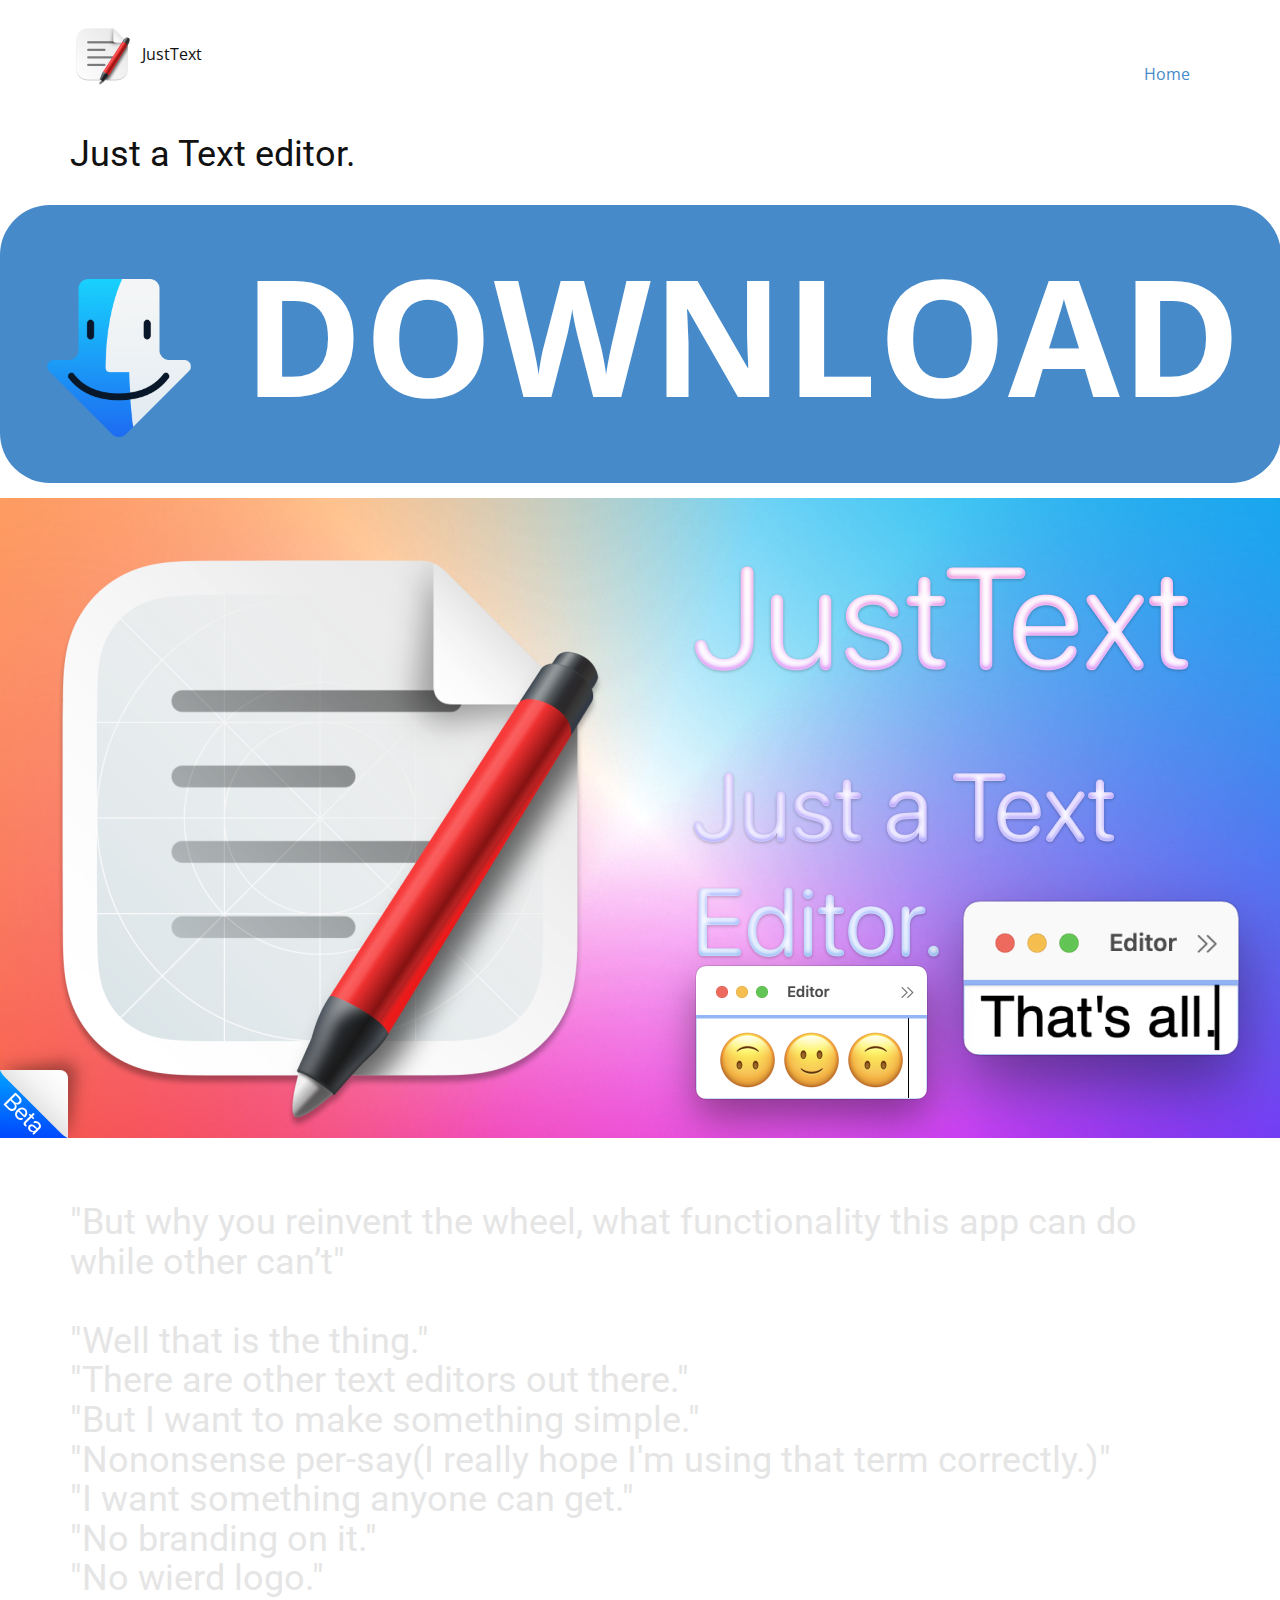
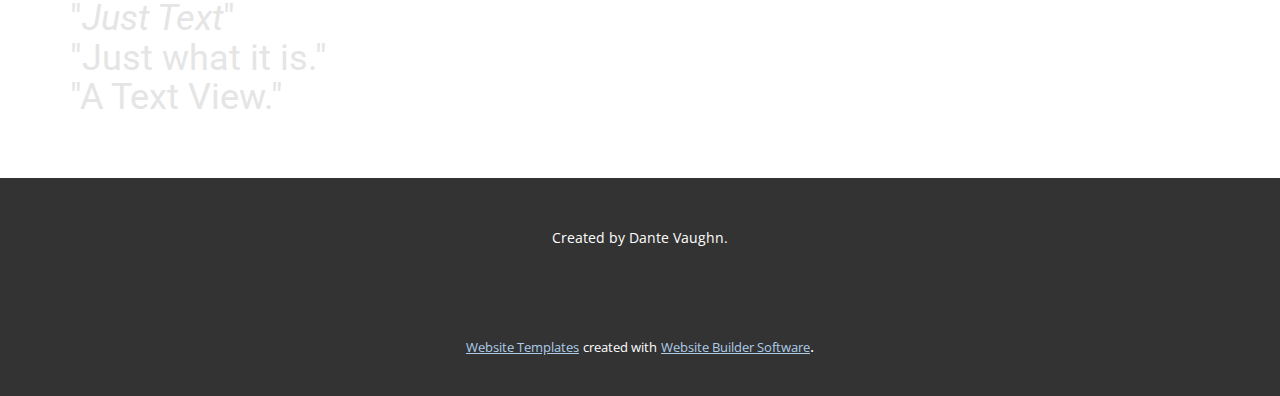
<file: index.html>
<!DOCTYPE html>
<html style="font-size: 16px;">
  <head>
    <link href=”https://squid4572.github.io/JustText-Website/images/apple-touch-icon.png" rel="apple-touch-icon" />
    <link href="https://squid4572.github.io/JustText-Website/images/apple-touch-icon-152x152.png" rel="apple-touch-icon" sizes="152x152" />
    <link href="https://squid4572.github.io/JustText-Website/images/apple-touch-icon-167x167.png" rel="apple-touch-icon" sizes="167x167" />
    <link href="https://squid4572.github.io/JustText-Website/images/apple-touch-icon-180x180.png" rel="apple-touch-icon" sizes="180x180" />
    <meta name="viewport" content="width=device-width, initial-scale=1.0">
    <meta charset="utf-8">
    <meta name="keywords" content="Just a Text editor., &amp;quot;But why you reinvent the wheel, what functionality this app can do while other can’t&amp;quot;&amp;quot;Well that is the thing.&amp;quot;&amp;quot;There are other text editors out there.&amp;quot;&amp;quot;But I want to make something simple.&amp;quot;&amp;quot;Nononsense per-say(I really hope I&amp;apos;m using that term correctly.)&amp;quot;&amp;quot;I want something anyone can get.&amp;quot;&amp;quot;No branding on it.&amp;quot;&amp;quot;No wierd logo.&amp;quot;&amp;quot;Just Text&amp;quot;&amp;quot;Just what it is.&amp;quot;&amp;quot;A Text View.&amp;quot;">
    <meta name="description" content="">
    <meta name="page_type" content="np-template-header-footer-from-plugin">
    <title>Home</title>
    <link rel="stylesheet" href="nicepage.css" media="screen">
<link rel="stylesheet" href="Home.css" media="screen">
    <script class="u-script" type="text/javascript" src="jquery.js" defer=""></script>
    <script class="u-script" type="text/javascript" src="nicepage.js" defer=""></script>
    <meta name="generator" content="Nicepage 4.2.6, nicepage.com">
    <link id="u-theme-google-font" rel="stylesheet" href="https://fonts.googleapis.com/css?family=Roboto:100,100i,300,300i,400,400i,500,500i,700,700i,900,900i|Open+Sans:300,300i,400,400i,600,600i,700,700i,800,800i">
    
    
    
    
    
    <script type="application/ld+json">{
		"@context": "http://schema.org",
		"@type": "Organization",
		"name": "",
		"logo": "images/JustText.png"
}</script>
    <meta name="theme-color" content="#478ac9">
    <meta property="og:title" content="Home">
    <meta property="og:type" content="website">
  </head>
  <body data-home-page="Home.html" data-home-page-title="Home" class="u-body"><header class="u-clearfix u-header u-header" id="sec-ebd2"><div class="u-clearfix u-sheet u-sheet-1">
        <a href="https://github.com/Squid4572/JustText/releases" class="u-image u-logo u-image-1" data-image-width="1024" data-image-height="1024">
          <img src="images/JustText.png" class="u-logo-image u-logo-image-1">
        </a>
        <p class="u-text u-text-default u-text-1">JustText</p>
        <nav class="u-menu u-menu-dropdown u-offcanvas u-menu-1">
          <div class="menu-collapse" style="font-size: 1rem; letter-spacing: 0px;">
            <a class="u-button-style u-custom-left-right-menu-spacing u-custom-padding-bottom u-custom-top-bottom-menu-spacing u-nav-link u-text-active-palette-1-base u-text-hover-palette-2-base" href="#">
              <svg viewBox="0 0 24 24"><use xmlns:xlink="http://www.w3.org/1999/xlink" xlink:href="#menu-hamburger"></use></svg>
              <svg version="1.1" xmlns="http://www.w3.org/2000/svg" xmlns:xlink="http://www.w3.org/1999/xlink"><defs><symbol id="menu-hamburger" viewBox="0 0 16 16" style="width: 16px; height: 16px;"><rect y="1" width="16" height="2"></rect><rect y="7" width="16" height="2"></rect><rect y="13" width="16" height="2"></rect>
</symbol>
</defs></svg>
            </a>
          </div>
          <div class="u-custom-menu u-nav-container">
            <ul class="u-nav u-unstyled u-nav-1"><li class="u-nav-item"><a class="u-button-style u-nav-link u-text-active-palette-1-base u-text-hover-palette-2-base" href="https://Squid4572.github.io/JustText-Website/Home.html" style="padding: 10px 20px;">Home</a>
</li></ul>
          </div>
          <div class="u-custom-menu u-nav-container-collapse">
            <div class="u-black u-container-style u-inner-container-layout u-opacity u-opacity-95 u-sidenav">
              <div class="u-inner-container-layout u-sidenav-overflow">
                <div class="u-menu-close"></div>
                <ul class="u-align-center u-nav u-popupmenu-items u-unstyled u-nav-2"><li class="u-nav-item"><a class="u-button-style u-nav-link" href="https://Squid4572.github.io/JustText-Website/Home.html" style="padding: 10px 20px;">Home</a>
</li></ul>
              </div>
            </div>
            <div class="u-black u-menu-overlay u-opacity u-opacity-70"></div>
          </div>
        </nav>
      </div></header>
    <section class="u-clearfix u-section-1" id="sec-0f1a">
      <div class="u-clearfix u-sheet u-valign-middle u-sheet-1">
        <h2 class="u-text u-text-default u-text-1">Just a Text editor.<br>
        </h2>
      </div>
    </section>
    <section class="u-clearfix u-section-2" id="sec-4099">
      <div class="u-clearfix u-sheet u-valign-middle u-sheet-1">
        <a href="https://github.com/Squid4572/JustText/releases" class="u-active-palette-1-dark-1 u-btn u-btn-round u-button-style u-hidden-md u-hidden-sm u-hidden-xs u-hover-palette-1-light-1 u-palette-1-base u-radius-50 u-text-active-grey-25 u-text-hover-grey-10 u-btn-1"><span class="u-file-icon u-icon u-icon-1"><img src="images/3580085.png" alt=""></span>&nbsp;Download
        </a>
      </div>
    </section>
    <section class="u-clearfix u-image u-image-contain u-section-3" id="sec-1d79" data-image-width="1280" data-image-height="640">
      <div class="u-clearfix u-sheet u-valign-top u-sheet-1"></div>
    </section>
    <section class="u-clearfix u-section-4" id="carousel_ec80">
      <div class="u-clearfix u-sheet u-sheet-1">
        <h2 class="u-text u-text-default u-text-1">
          <br>
          <span class="u-text-grey-10">"But why you reinvent the wheel, what functionality this app can do while other can’t"<br>
            <br>"Well that is the thing."<br>"There are other text editors out there."<br>"But I want to make something simple."<br>"Nononsense per-say(I really hope I'm using that term correctly.)"<br>"I want something anyone can get."<br>"No branding on it."<br>"No wierd logo."<br>"<span style="font-style: italic;">Just Text</span>"<br>"Just what it is."<br>"A Text View."
          </span>
          <br>
        </h2>
      </div>
    </section>
    
    
    <footer class="u-align-center u-clearfix u-footer u-grey-80 u-footer" id="sec-05fe"><div class="u-clearfix u-sheet u-sheet-1">
        <p class="u-small-text u-text u-text-variant u-text-1">Created by Dante Vaughn.<br>
        </p>
      </div></footer>
    <section class="u-backlink u-clearfix u-grey-80">
      <a class="u-link" href="https://nicepage.com/website-templates" target="_blank">
        <span>Website Templates</span>
      </a>
      <p class="u-text">
        <span>created with</span>
      </p>
      <a class="u-link" href="" target="_blank">
        <span>Website Builder Software</span>
      </a>. 
    </section>
  </body>
</html>
</file>
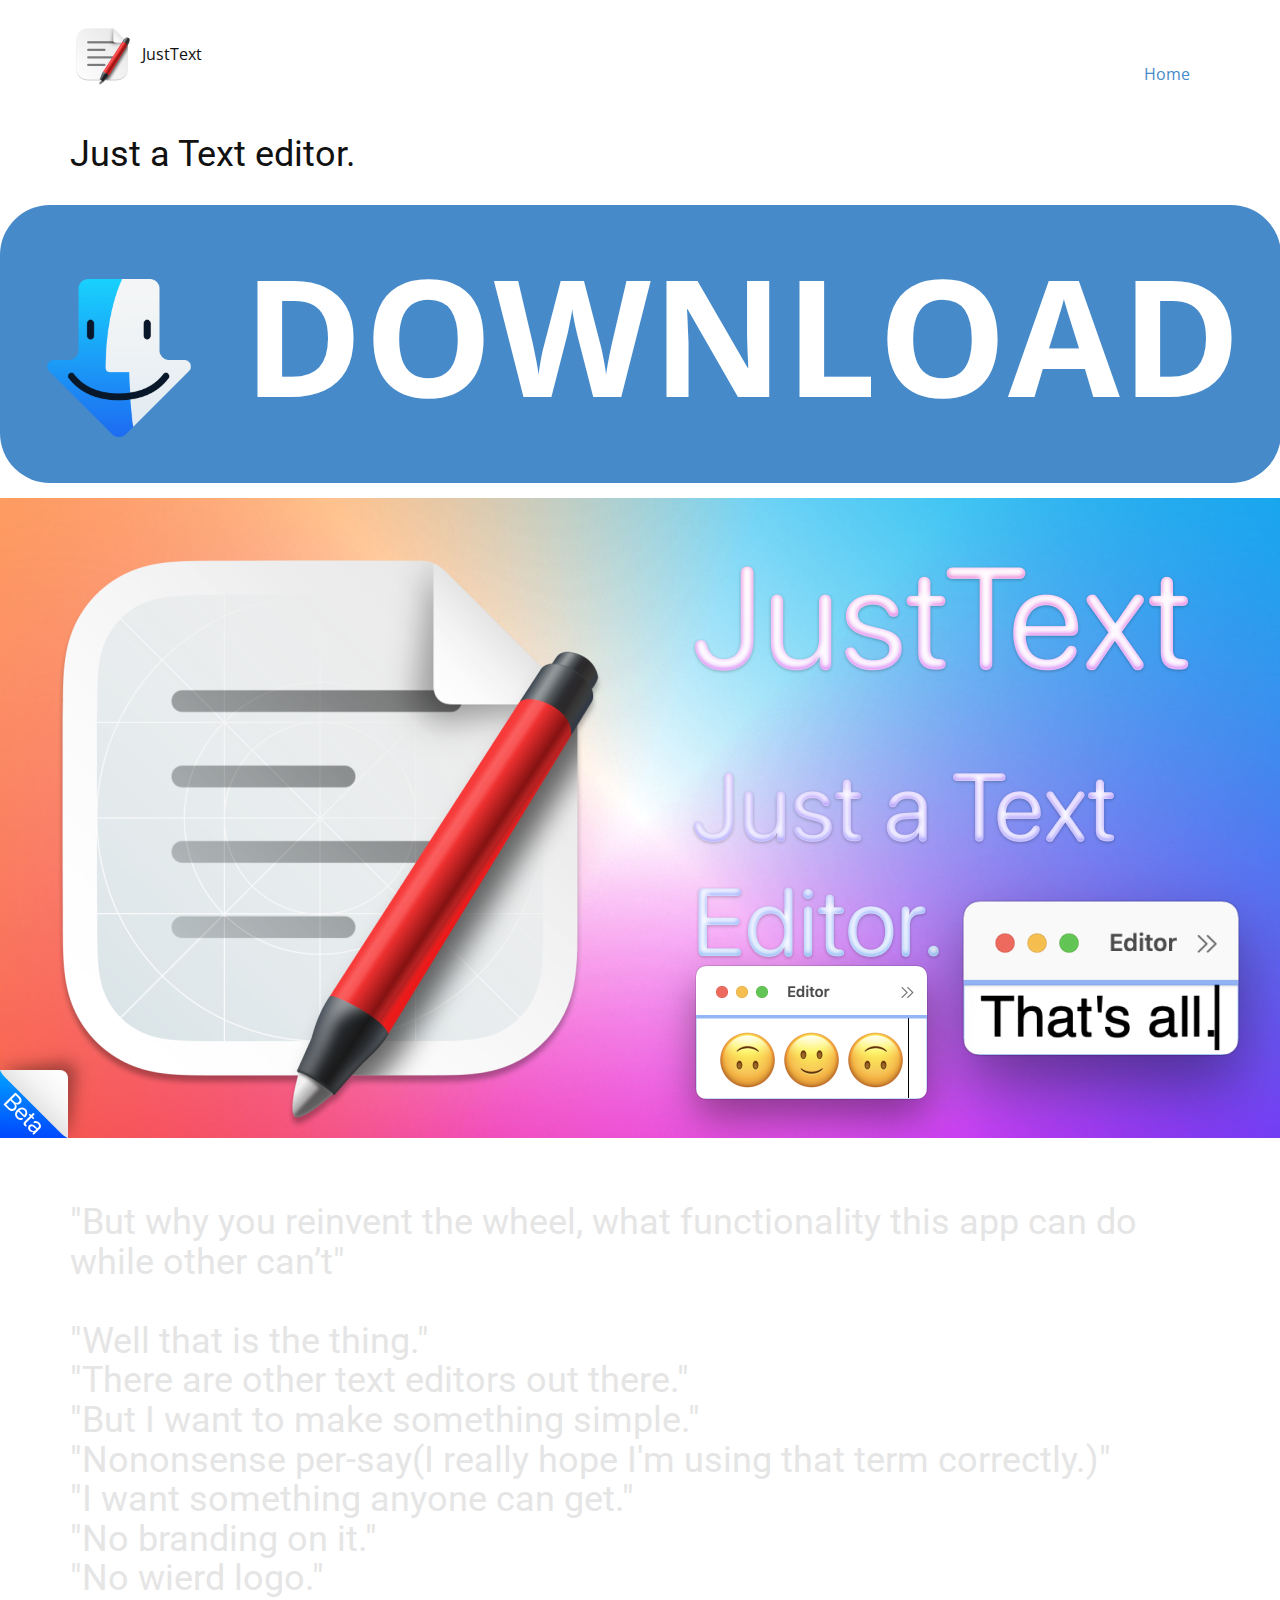
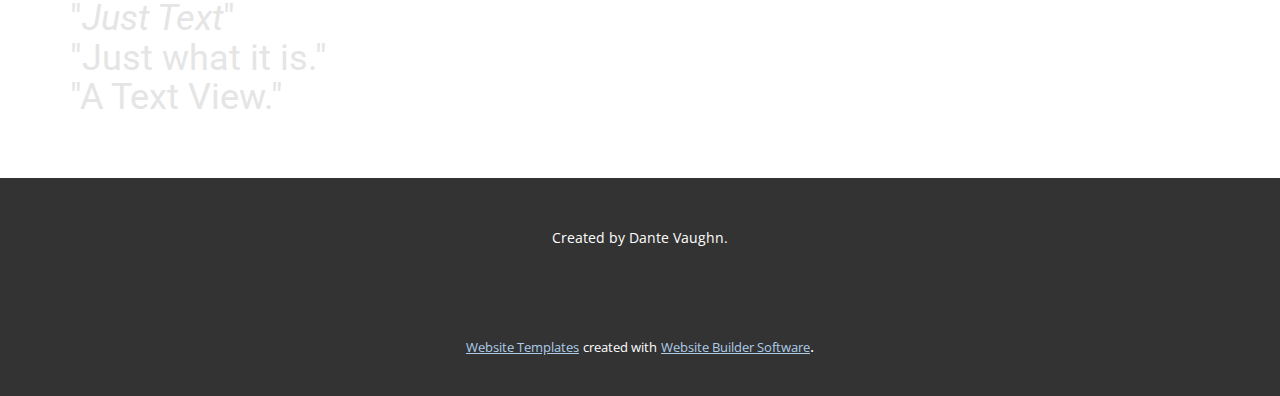
<file: Home.html>
<!DOCTYPE html>
<html style="font-size: 16px;">
  <head>
    <link href=”https://squid4572.github.io/JustText-Website/images/apple-touch-icon.png" rel="apple-touch-icon" />
    <link href="https://squid4572.github.io/JustText-Website/images/apple-touch-icon-152x152.png" rel="apple-touch-icon" sizes="152x152" />
    <link href="https://squid4572.github.io/JustText-Website/images/apple-touch-icon-167x167.png" rel="apple-touch-icon" sizes="167x167" />
    <link href="https://squid4572.github.io/JustText-Website/images/apple-touch-icon-180x180.png" rel="apple-touch-icon" sizes="180x180" />
    <meta name="viewport" content="width=device-width, initial-scale=1.0">
    <meta charset="utf-8">
    <meta name="keywords" content="Just a Text editor., &amp;quot;But why you reinvent the wheel, what functionality this app can do while other can’t&amp;quot;&amp;quot;Well that is the thing.&amp;quot;&amp;quot;There are other text editors out there.&amp;quot;&amp;quot;But I want to make something simple.&amp;quot;&amp;quot;Nononsense per-say(I really hope I&amp;apos;m using that term correctly.)&amp;quot;&amp;quot;I want something anyone can get.&amp;quot;&amp;quot;No branding on it.&amp;quot;&amp;quot;No wierd logo.&amp;quot;&amp;quot;Just Text&amp;quot;&amp;quot;Just what it is.&amp;quot;&amp;quot;A Text View.&amp;quot;">
    <meta name="description" content="">
    <meta name="page_type" content="np-template-header-footer-from-plugin">
    <title>Home</title>
    <link rel="stylesheet" href="nicepage.css" media="screen">
<link rel="stylesheet" href="Home.css" media="screen">
    <script class="u-script" type="text/javascript" src="jquery.js" defer=""></script>
    <script class="u-script" type="text/javascript" src="nicepage.js" defer=""></script>
    <meta name="generator" content="Nicepage 4.2.6, nicepage.com">
    <link id="u-theme-google-font" rel="stylesheet" href="https://fonts.googleapis.com/css?family=Roboto:100,100i,300,300i,400,400i,500,500i,700,700i,900,900i|Open+Sans:300,300i,400,400i,600,600i,700,700i,800,800i">
    
    
    
    
    
    <script type="application/ld+json">{
		"@context": "http://schema.org",
		"@type": "Organization",
		"name": "",
		"logo": "images/JustText.png"
}</script>
    <meta name="theme-color" content="#478ac9">
    <meta property="og:title" content="Home">
    <meta property="og:type" content="website">
  </head>
  <body class="u-body"><header class="u-clearfix u-header u-header" id="sec-ebd2"><div class="u-clearfix u-sheet u-sheet-1">
        <a href="https://github.com/Squid4572/JustText" class="u-image u-logo u-image-1" data-image-width="1024" data-image-height="1024">
          <img src="images/JustText.png" class="u-logo-image u-logo-image-1">
        </a>
        <p class="u-text u-text-default u-text-1">JustText</p>
        <nav class="u-menu u-menu-dropdown u-offcanvas u-menu-1">
          <div class="menu-collapse" style="font-size: 1rem; letter-spacing: 0px;">
            <a class="u-button-style u-custom-left-right-menu-spacing u-custom-padding-bottom u-custom-top-bottom-menu-spacing u-nav-link u-text-active-palette-1-base u-text-hover-palette-2-base" href="#">
              <svg viewBox="0 0 24 24"><use xmlns:xlink="http://www.w3.org/1999/xlink" xlink:href="#menu-hamburger"></use></svg>
              <svg version="1.1" xmlns="http://www.w3.org/2000/svg" xmlns:xlink="http://www.w3.org/1999/xlink"><defs><symbol id="menu-hamburger" viewBox="0 0 16 16" style="width: 16px; height: 16px;"><rect y="1" width="16" height="2"></rect><rect y="7" width="16" height="2"></rect><rect y="13" width="16" height="2"></rect>
</symbol>
</defs></svg>
            </a>
          </div>
          <div class="u-custom-menu u-nav-container">
            <ul class="u-nav u-unstyled u-nav-1"><li class="u-nav-item"><a class="u-button-style u-nav-link u-text-active-palette-1-base u-text-hover-palette-2-base" href="https://Squid4572.github.io/JustText-Website/Home.html" style="padding: 10px 20px;">Home</a>
</li></ul>
          </div>
          <div class="u-custom-menu u-nav-container-collapse">
            <div class="u-black u-container-style u-inner-container-layout u-opacity u-opacity-95 u-sidenav">
              <div class="u-inner-container-layout u-sidenav-overflow">
                <div class="u-menu-close"></div>
                <ul class="u-align-center u-nav u-popupmenu-items u-unstyled u-nav-2"><li class="u-nav-item"><a class="u-button-style u-nav-link" href="https://Squid4572.github.io/JustText-Website/Home.html" style="padding: 10px 20px;">Home</a>
</li></ul>
              </div>
            </div>
            <div class="u-black u-menu-overlay u-opacity u-opacity-70"></div>
          </div>
        </nav>
      </div></header>
    <section class="u-clearfix u-section-1" id="sec-0f1a">
      <div class="u-clearfix u-sheet u-valign-middle u-sheet-1">
        <h2 class="u-text u-text-default u-text-1">Just a Text editor.<br>
        </h2>
      </div>
    </section>
    <section class="u-clearfix u-section-2" id="sec-4099">
      <div class="u-clearfix u-sheet u-valign-middle u-sheet-1">
        <a href="https://github.com/Squid4572/JustText/releases" class="u-active-palette-1-dark-1 u-btn u-btn-round u-button-style u-hidden-md u-hidden-sm u-hidden-xs u-hover-palette-1-light-1 u-palette-1-base u-radius-50 u-text-active-grey-25 u-text-hover-grey-10 u-btn-1"><span class="u-file-icon u-icon u-icon-1"><img src="images/3580085.png" alt=""></span>&nbsp;Download
        </a>
      </div>
    </section>
    <section class="u-clearfix u-image u-image-contain u-section-3" id="sec-1d79" data-image-width="1280" data-image-height="640">
      <div class="u-clearfix u-sheet u-valign-top u-sheet-1"></div>
    </section>
    <section class="u-clearfix u-section-4" id="carousel_ec80">
      <div class="u-clearfix u-sheet u-sheet-1">
        <h2 class="u-text u-text-default u-text-1">
          <br>
          <span class="u-text-grey-10">"But why you reinvent the wheel, what functionality this app can do while other can’t"<br>
            <br>"Well that is the thing."<br>"There are other text editors out there."<br>"But I want to make something simple."<br>"Nononsense per-say(I really hope I'm using that term correctly.)"<br>"I want something anyone can get."<br>"No branding on it."<br>"No wierd logo."<br>"<span style="font-style: italic;">Just Text</span>"<br>"Just what it is."<br>"A Text View."
          </span>
          <br>
        </h2>
      </div>
    </section>
    
    
    <footer class="u-align-center u-clearfix u-footer u-grey-80 u-footer" id="sec-05fe"><div class="u-clearfix u-sheet u-sheet-1">
        <p class="u-small-text u-text u-text-variant u-text-1">Created by Dante Vaughn.<br>
        </p>
      </div></footer>
    <section class="u-backlink u-clearfix u-grey-80">
      <a class="u-link" href="https://nicepage.com/website-templates" target="_blank">
        <span>Website Templates</span>
      </a>
      <p class="u-text">
        <span>created with</span>
      </p>
      <a class="u-link" href="" target="_blank">
        <span>Website Builder Software</span>
      </a>. 
    </section>
  </body>
</html>
</file>
